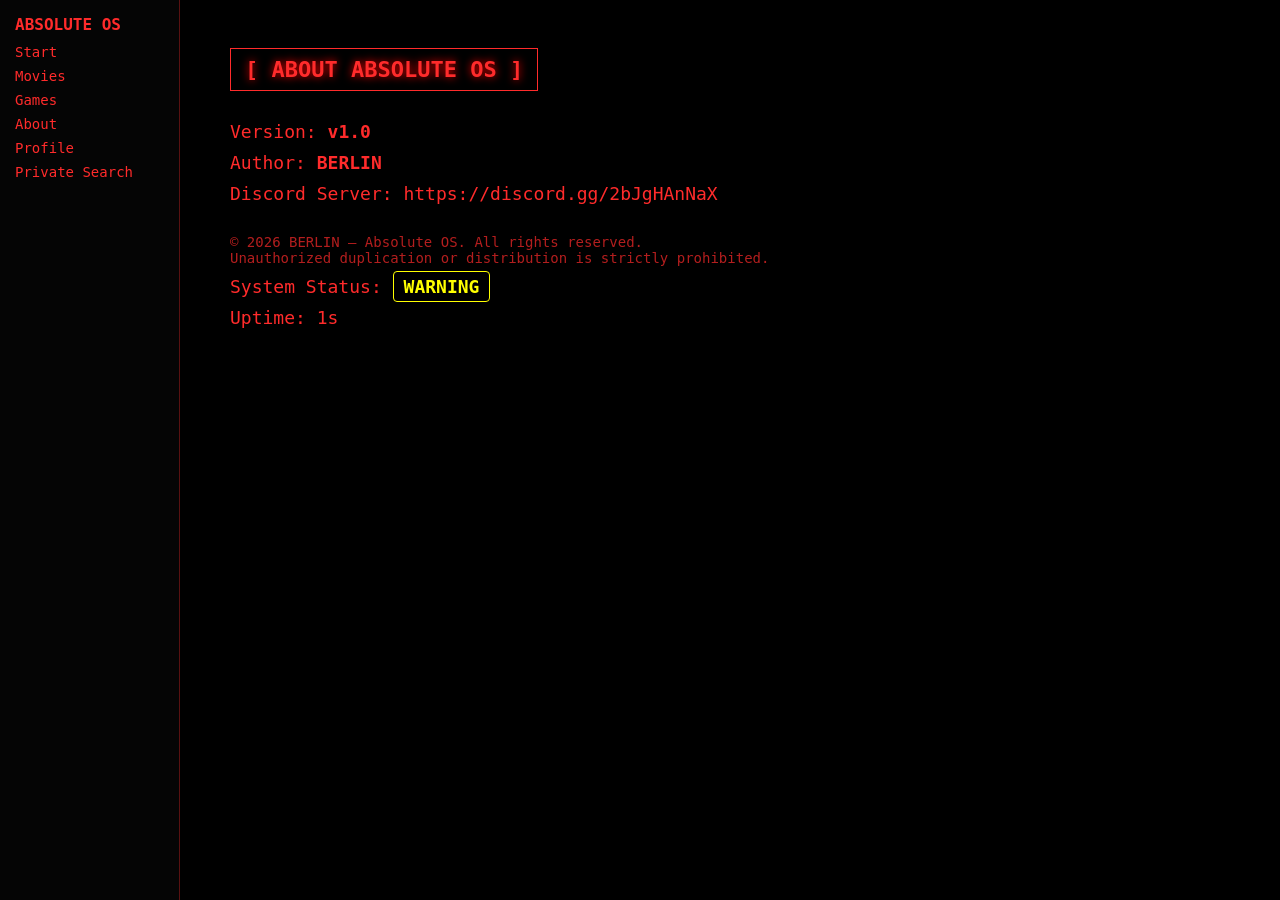
<file: about.html>
<!DOCTYPE html>
<html lang="en">
<head>
<meta charset="UTF-8">
<title>Absolute OS – About</title>

<style>
  body {
    margin: 0;
    background: #000;
    color: #ff2b2b;
    font-family: Consolas, monospace;
  }

  .sidebar {
    position: fixed;
    left: 0;
    top: 0;
    bottom: 0;
    width: 180px;
    background: #050505;
    border-right: 1px solid #ff2b2b55;
    padding: 15px;
    box-sizing: border-box;
  }

  .sidebar-title {
    font-weight: bold;
    margin-bottom: 10px;
    color: #ff2b2b;
  }

  .side-link {
    display: block;
    margin: 8px 0;
    color: #ff2b2b;
    text-decoration: none;
    font-size: 14px;
  }

  .side-link.active {
    color: #fff;
    text-shadow: 0 0 10px #ff2b2b;
  }

  .container {
    margin-left: 200px;
    padding: 30px;
  }

  .section-title {
    font-size: 22px;
    border: 1px solid #ff2b2b;
    padding: 8px 14px;
    display: inline-block;
    margin-bottom: 20px;
    text-shadow: 0 0 8px #ff0000;
  }

  .info-line {
    font-size: 18px;
    margin: 10px 0;
  }

  .status {
    font-weight: bold;
    padding: 4px 10px;
    border-radius: 4px;
    animation: pulse 1.5s infinite;
  }

  @keyframes pulse {
    0% { opacity: 1; }
    50% { opacity: 0.5; }
    100% { opacity: 1; }
  }

  .online {
    color: #00ff00;
    border: 1px solid #00ff00;
  }

  .yellow {
    color: #ffff00;
    border: 1px solid #ffff00;
  }

  .critical {
    color: #ff0000;
    border: 1px solid #ff0000;
  }
</style>
</head>

<body>
<div class="sidebar">
  <div class="sidebar-title">ABSOLUTE OS</div>

  <a class="side-link" href="index.html">Start</a>
  <a class="side-link" href="movies.html">Movies</a>
  <a class="side-link" href="games.html">Games</a>
  <a class="side-link" href="about.html">About</a>
  <a class="side-link" href="profile.html">Profile</a>
  <a class="side-link" href="search.html">Private Search</a>
</div>

<div class="container">

  <h2 class="section-title">[ ABOUT ABSOLUTE OS ]</h2>

  <div class="info-line">Version: <b>v1.0</b></div>
  <div class="info-line">Author: <b>BERLIN</b></div>

  <div class="info-line"> <div class="info-line">
  Discord Server:
  <a href="https://discord.gg/2bJgHAnNaX" target="_blank" style="color:#ff2b2b; text-decoration:none;">
    https://discord.gg/2bJgHAnNaX
  </a>
</div>

<div class="info-line" style="margin-top:30px; opacity:0.7; font-size:14px;">
  © 2026 BERLIN — Absolute OS. All rights reserved.<br>
  Unauthorized duplication or distribution is strictly prohibited.
</div>

    System Status:
    <span id="status" class="status online">ONLINE</span>
  </div>

  <div class="info-line">
    Uptime: <span id="uptime">0s</span>
  </div>

</div>

<script>
/* ============================================================
   ABSOLUTE OS — ADVANCED STATUS ENGINE
   Modes: online, yellow, critical
   ============================================================ */

const statusEl = document.getElementById("status");
const uptimeEl = document.getElementById("uptime");
let uptimeSeconds = 0;

/* ------------------------------
   SET STATUS (manual + auto)
------------------------------ */
function setStatus(mode) {
  statusEl.classList.remove("online", "yellow", "critical");

  if (mode === "online") {
    statusEl.textContent = "ONLINE";
    statusEl.classList.add("online");
  }

  if (mode === "yellow") {
    statusEl.textContent = "WARNING";
    statusEl.classList.add("yellow");
  }

  if (mode === "critical") {
    statusEl.textContent = "CRITICAL";
    statusEl.classList.add("critical");
  }
}

/* ------------------------------
   UPTIME COUNTER
------------------------------ */
setInterval(() => {
  uptimeSeconds++;
  uptimeEl.textContent = uptimeSeconds + "s";
}, 1000);

/* ------------------------------
   PING TEST (checks if OS is healthy)
------------------------------ */
async function ping(url) {
  try {
    const controller = new AbortController();
    setTimeout(() => controller.abort(), 2000);

    const res = await fetch(url, { signal: controller.signal });
    return res.ok;
  } catch {
    return false;
  }
}

/* ------------------------------
   AUTO SYSTEM CHECK
------------------------------ */
async function runSystemCheck() {
  const checks = [
    await ping("movies.html"),
    await ping("games.html"),
    await ping("https://vidsrc.to"),
    await ping("https://api.themoviedb.org")
  ];

  const passed = checks.filter(x => x).length;

  if (passed === checks.length) {
    setStatus("online");
  } else if (passed >= checks.length / 2) {
    setStatus("yellow");
  } else {
    setStatus("critical");
  }
}

/* Run check every 10 seconds */
setInterval(runSystemCheck, 10000);

/* Run immediately on load */
runSystemCheck();

/* ------------------------------
   MANUAL OVERRIDE (optional)
   setStatus("online")
   setStatus("yellow")
   setStatus("critical")
------------------------------ */
</script>

</body>
</html>
</file>
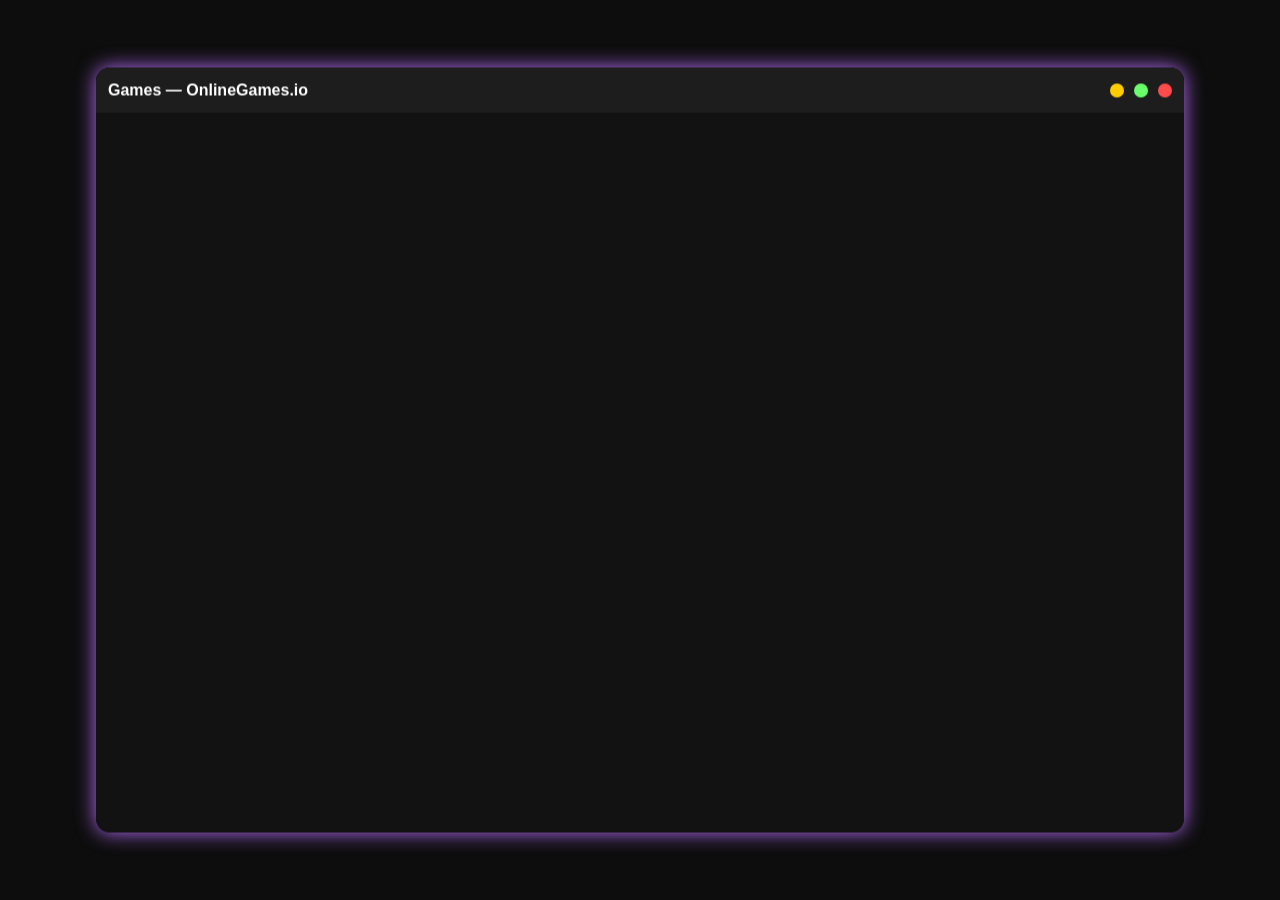
<file: games.html>
<!DOCTYPE html>
<html lang="en">
<head>
<meta charset="UTF-8">
<meta name="viewport" content="width=device-width, initial-scale=1.0">
<title>Absolute OS — Games Window</title>

<style>
  body {
    margin: 0;
    background: #0d0d0d;
    font-family: 'Segoe UI', sans-serif;
    overflow: hidden;
  }

  /* Window container */
  .game-window {
    width: 85vw;
    height: 85vh;
    background: rgba(20, 20, 20, 0.85);
    backdrop-filter: blur(12px);
    border-radius: 14px;
    box-shadow: 0 0 20px #b86eff;
    position: absolute;
    top: 50%;
    left: 50%;
    transform: translate(-50%, -50%) scale(0.95);
    animation: popIn 0.3s ease forwards;
    overflow: hidden;
  }

  @keyframes popIn {
    from { transform: translate(-50%, -50%) scale(0.85); opacity: 0; }
    to { transform: translate(-50%, -50%) scale(1); opacity: 1; }
  }

  /* Title bar */
  .title-bar {
    height: 45px;
    background: rgba(30, 30, 30, 0.9);
    display: flex;
    align-items: center;
    padding: 0 12px;
    cursor: grab;
  }

  .title-bar:active {
    cursor: grabbing;
  }

  .title-text {
    flex: 1;
    color: white;
    font-size: 16px;
    font-weight: 600;
  }

  /* Window buttons */
  .window-btns {
    display: flex;
    gap: 10px;
  }

  .btn {
    width: 14px;
    height: 14px;
    border-radius: 50%;
    cursor: pointer;
  }

  .close { background: #ff4b4b; }
  .minimize { background: #ffcc00; }
  .fullscreen { background: #6aff6a; }

  /* Iframe */
  iframe {
    width: 100%;
    height: calc(100% - 45px);
    border: none;
  }
</style>
</head>

<body>

<div class="game-window" id="gameWindow">
  <div class="title-bar" id="dragBar">
    <div class="title-text">Games — OnlineGames.io</div>

    <div class="window-btns">
      <div class="btn minimize" onclick="minimizeWindow()"></div>
      <div class="btn fullscreen" onclick="toggleFullscreen()"></div>
      <div class="btn close" onclick="closeWindow()"></div>
    </div>
  </div>

  <iframe src="https://www.onlinegames.io"></iframe>
</div>

<script>
  /* Dragging logic */
  const win = document.getElementById("gameWindow");
  const dragBar = document.getElementById("dragBar");
  let offsetX, offsetY, isDown = false;

  dragBar.addEventListener("mousedown", e => {
    isDown = true;
    offsetX = e.clientX - win.offsetLeft;
    offsetY = e.clientY - win.offsetTop;
  });

  document.addEventListener("mouseup", () => isDown = false);

  document.addEventListener("mousemove", e => {
    if (!isDown) return;
    win.style.left = `${e.clientX - offsetX}px`;
    win.style.top = `${e.clientY - offsetY}px`;
  });

  /* Close window */
  function closeWindow() {
    win.style.display = "none";
  }

  /* Minimize window */
  function minimizeWindow() {
    win.style.transform = "translate(-50%, -50%) scale(0.1)";
    win.style.opacity = "0";
    setTimeout(() => win.style.display = "none", 200);
  }

  /* Fullscreen toggle */
  let full = false;
  function toggleFullscreen() {
    full = !full;
    win.style.width = full ? "100vw" : "85vw";
    win.style.height = full ? "100vh" : "85vh";
    win.style.left = "50%";
    win.style.top = "50%";
    win.style.transform = "translate(-50%, -50%)";
  }
</script>

</body>
</html>
</file>
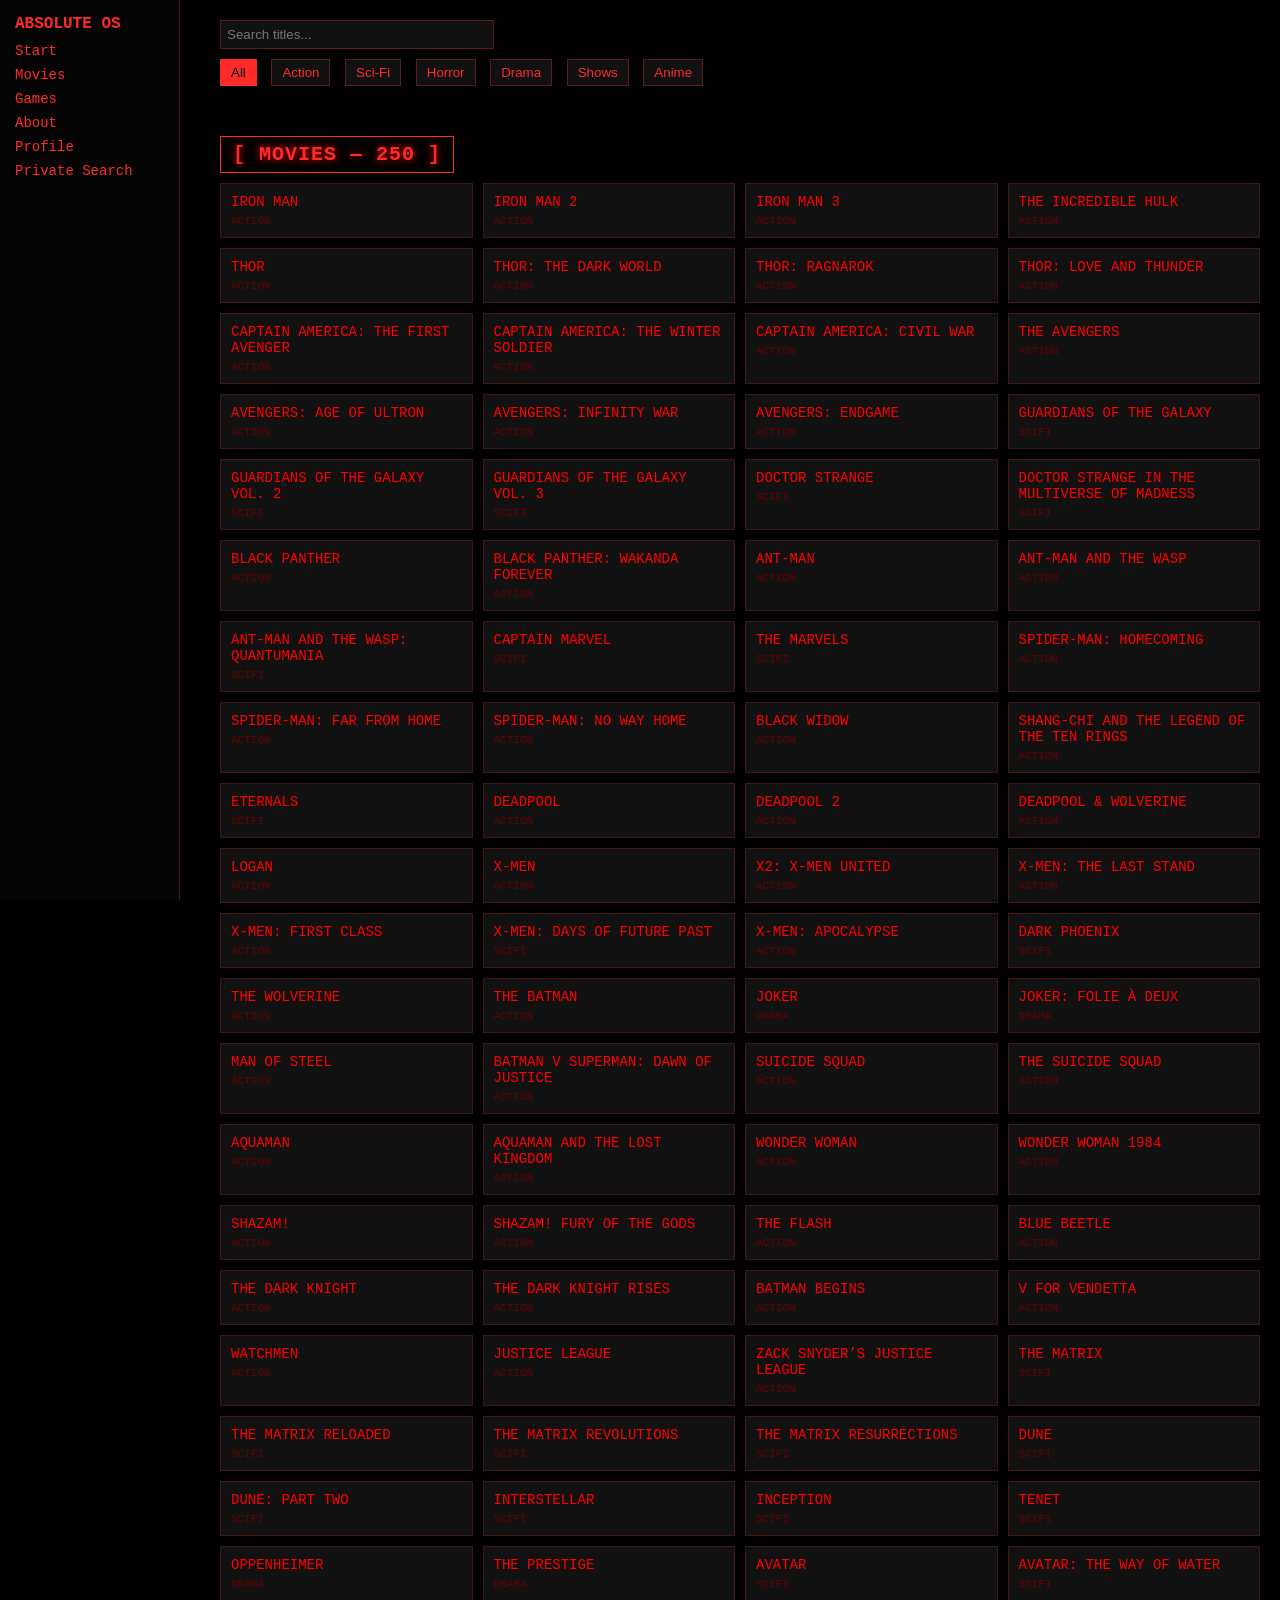
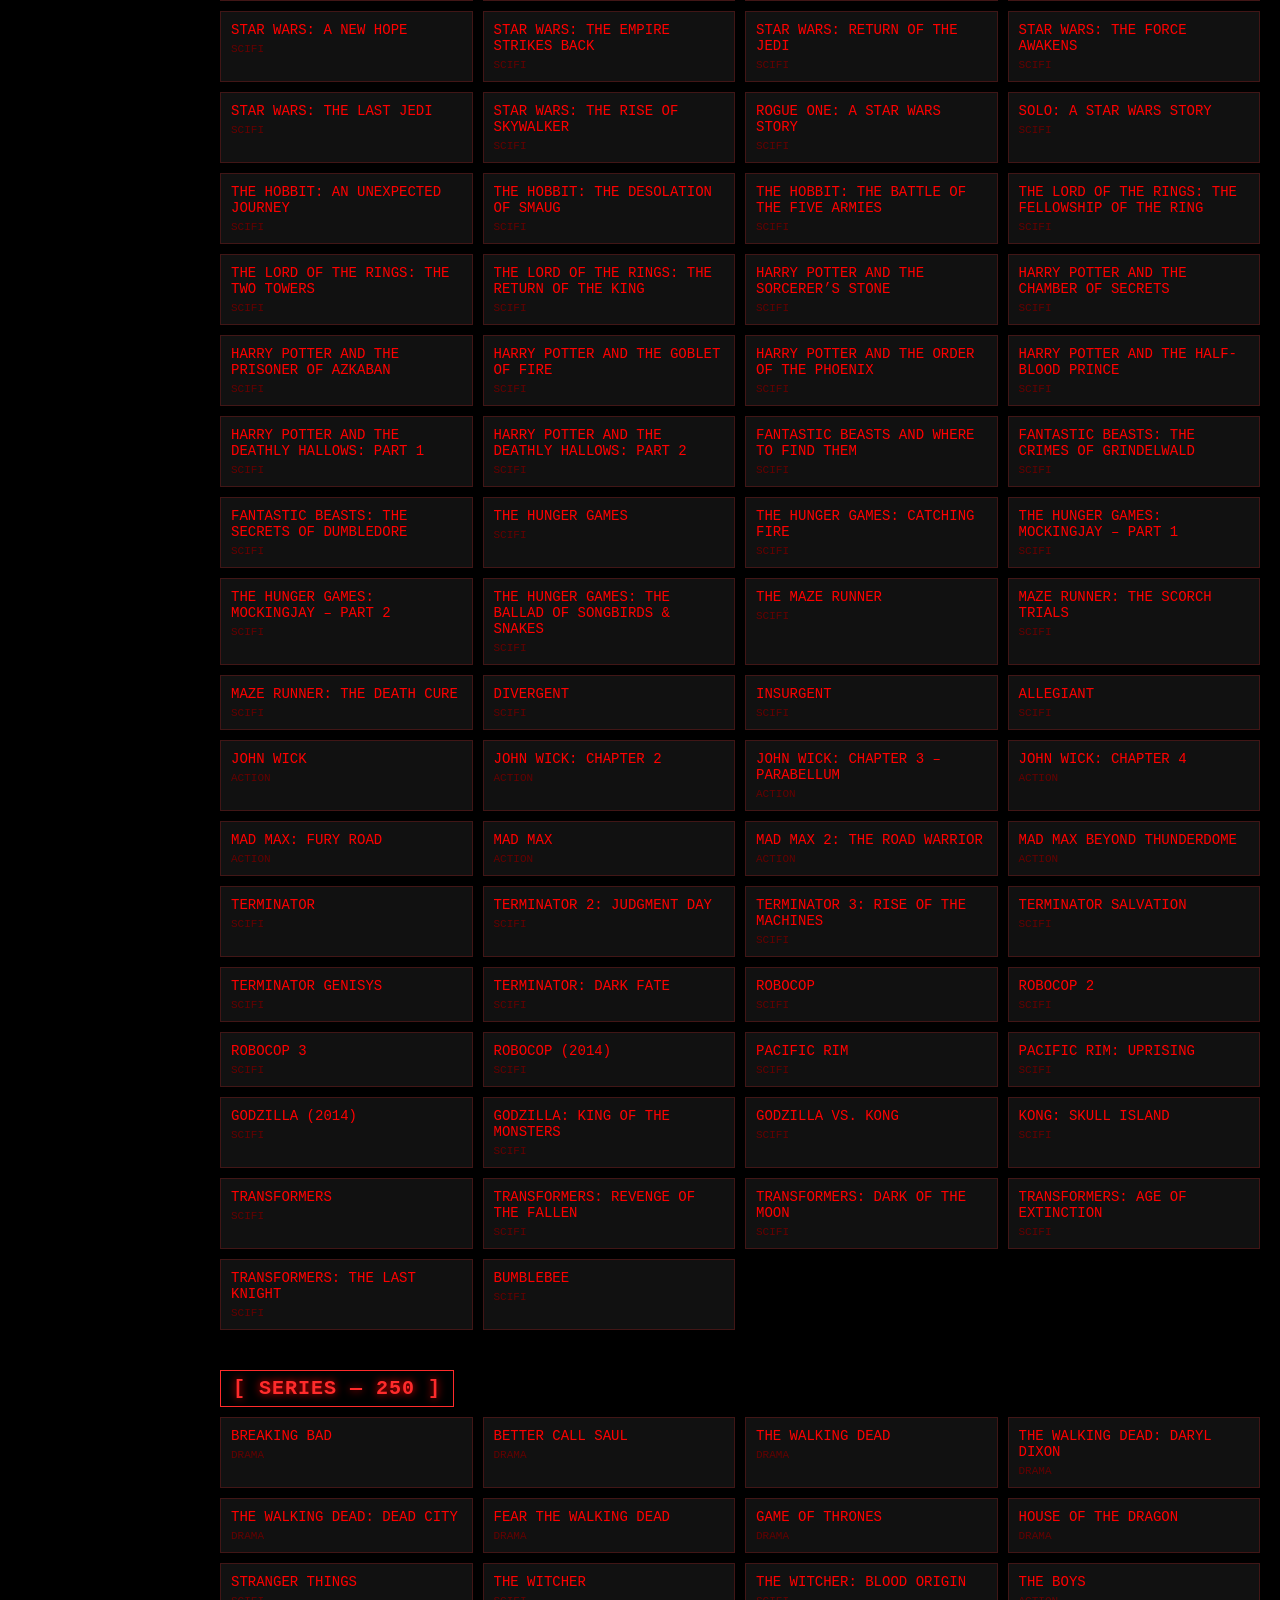
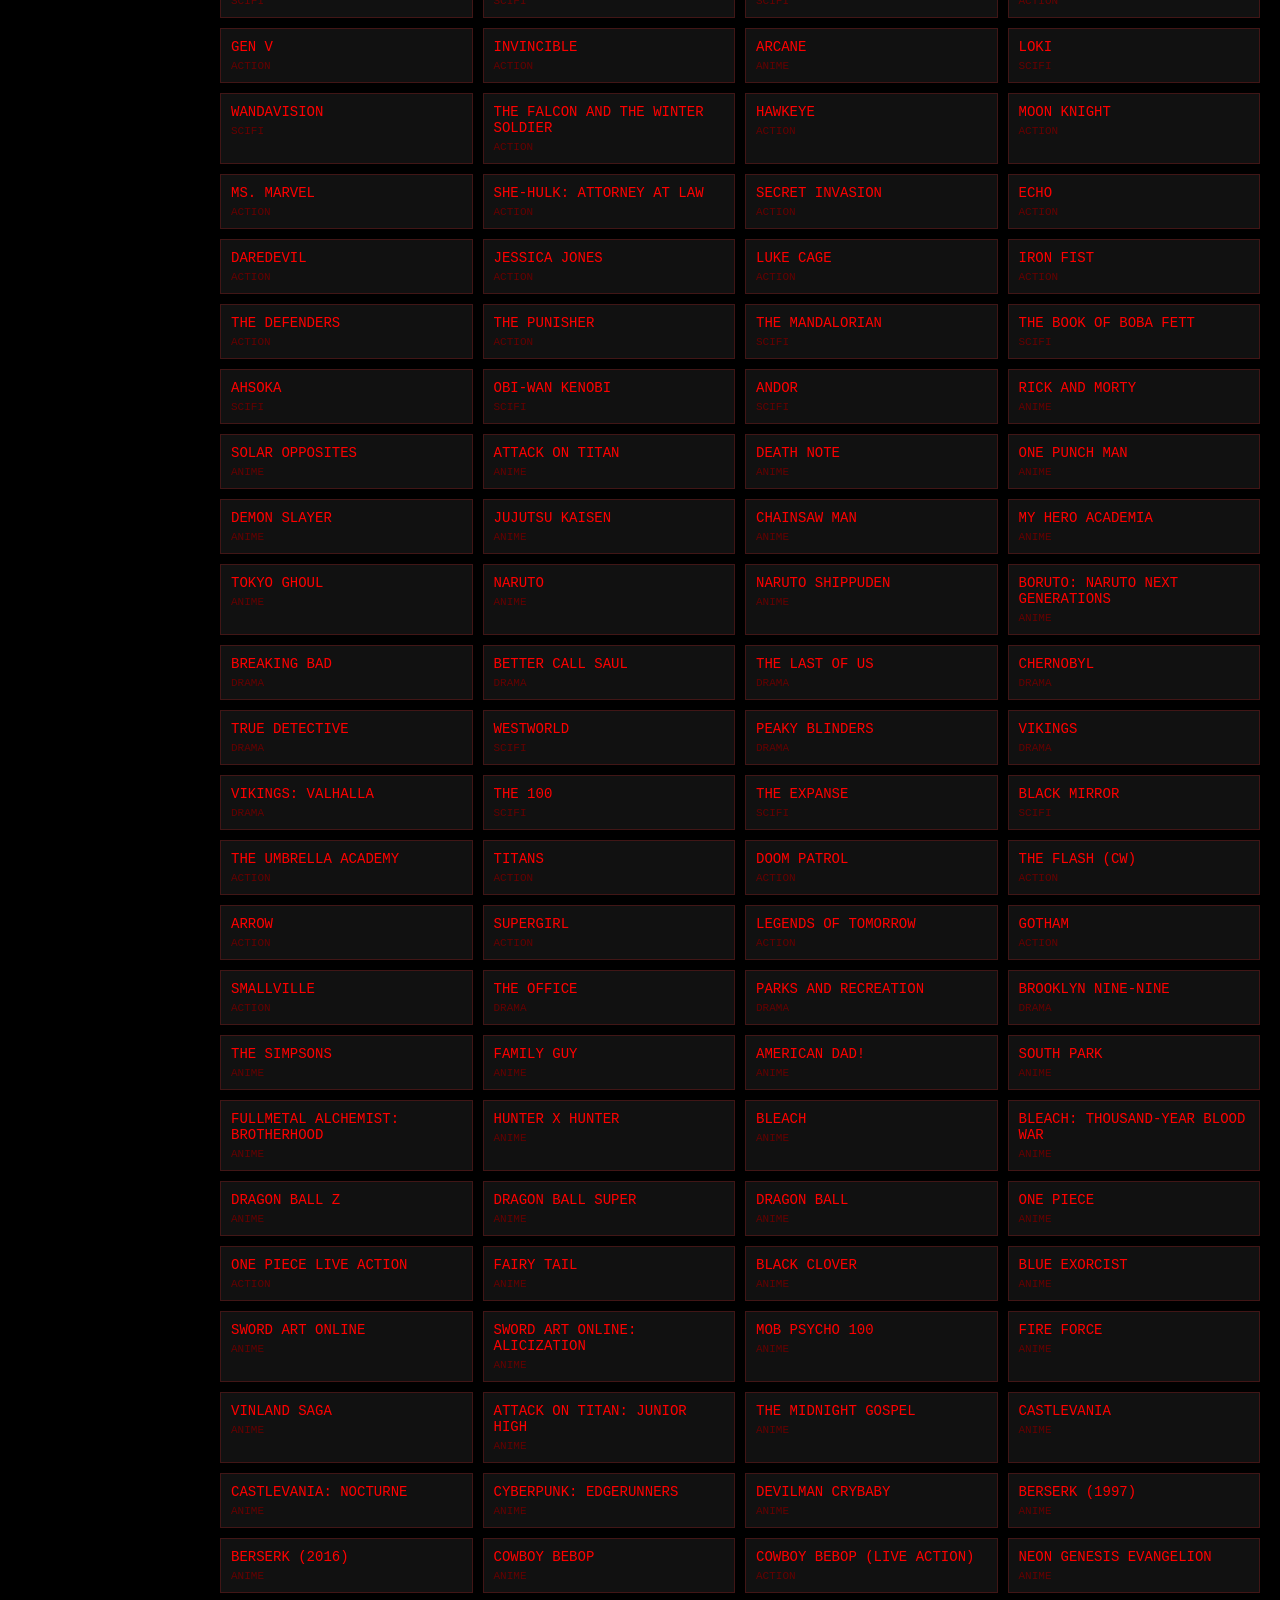
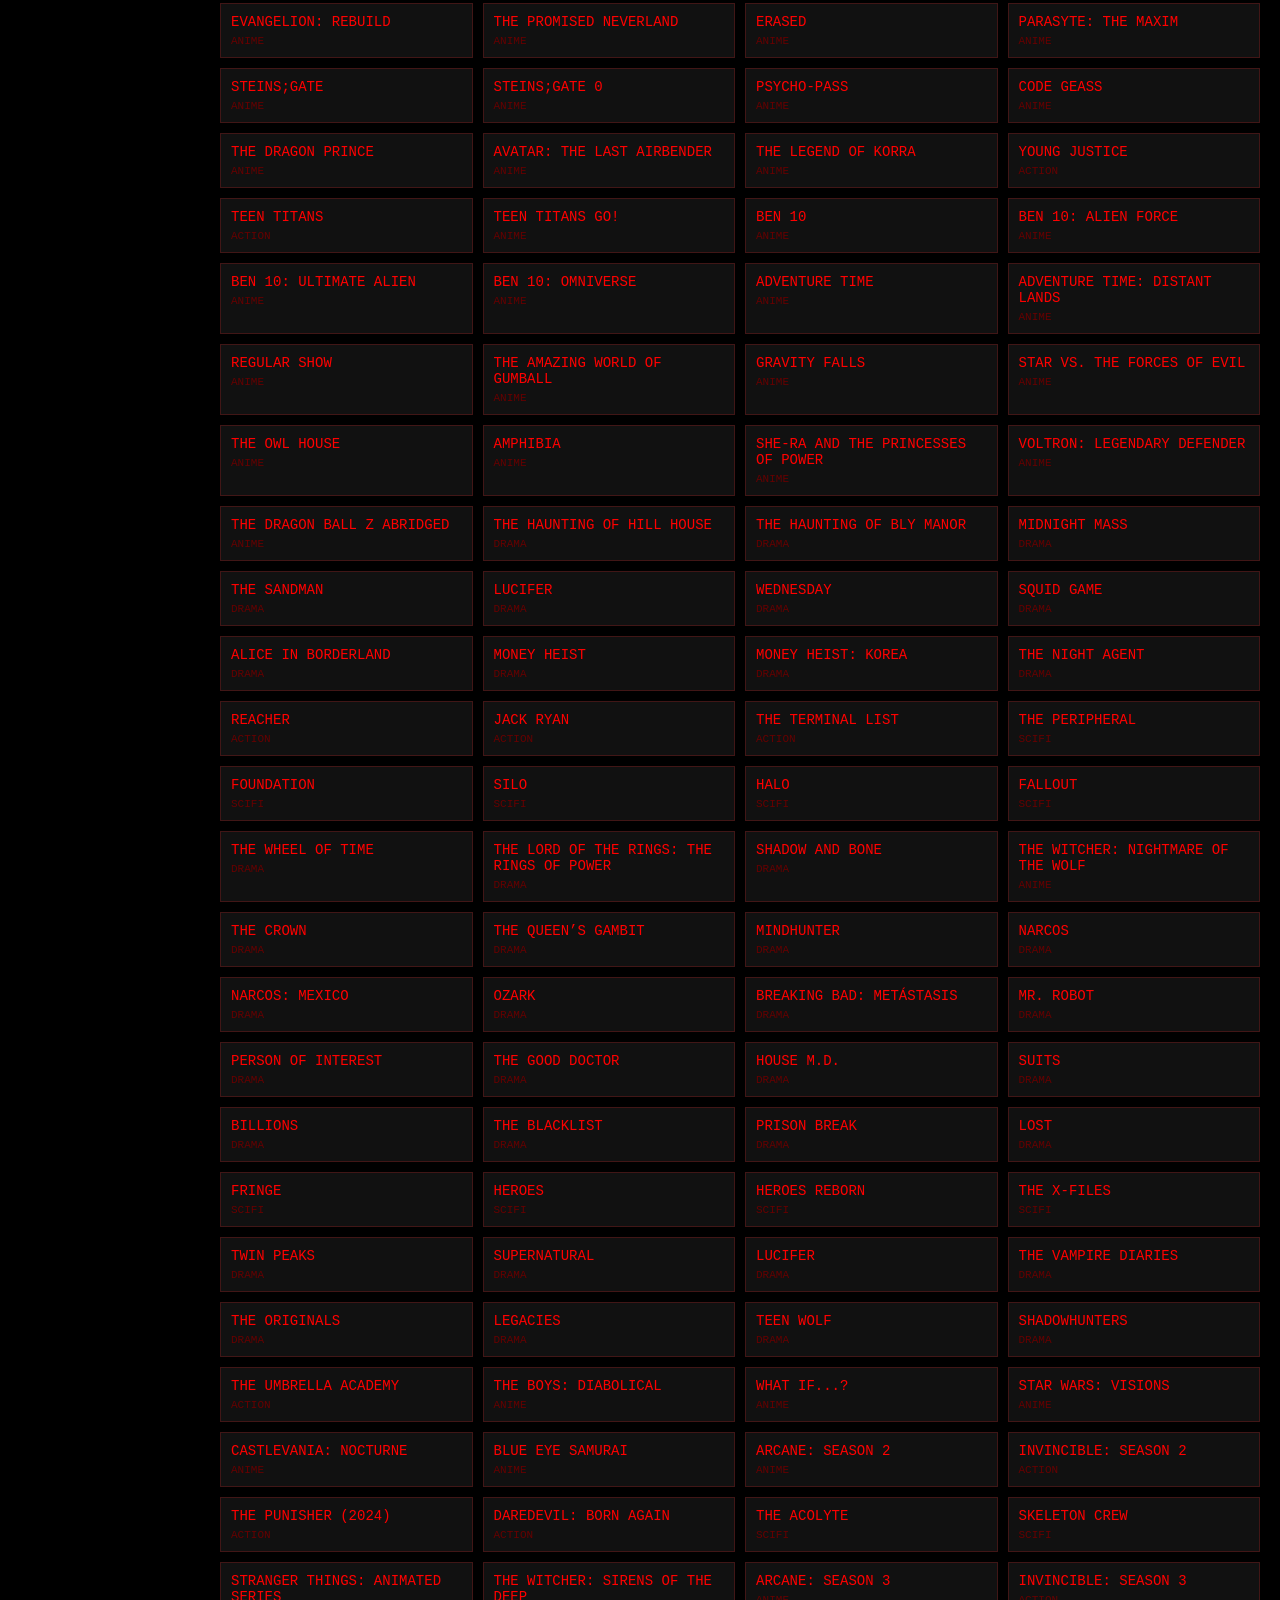
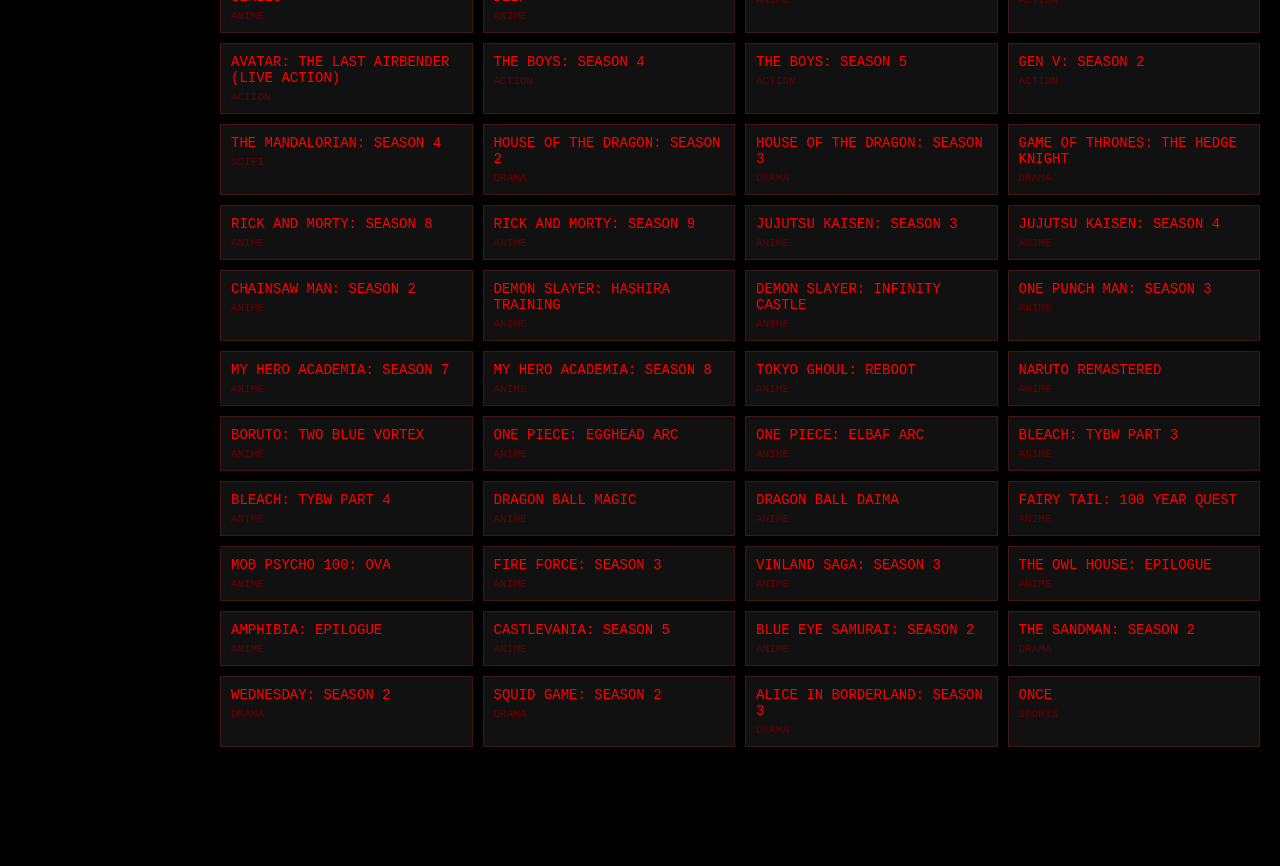
<file: movies.html>
<!DOCTYPE html>
<html lang="en">
<head>
<meta charset="UTF-8">
<title>Absolute OS – Movies</title>

<style>
  body {
    margin: 0;
    background: #000;
    color: #ff2b2b;
    font-family: Consolas, monospace;
  }

  .sidebar {
    position: fixed;
    left: 0;
    top: 0;
    bottom: 0;
    width: 180px;
    background: #050505;
    border-right: 1px solid #ff2b2b55;
    padding: 15px;
    box-sizing: border-box;
    z-index: 9999;
  }

  .sidebar-title {
    font-weight: bold;
    margin-bottom: 10px;
    color: #ff2b2b;
  }

  .side-link {
    display: block;
    margin: 8px 0;
    color: #ff2b2b;
    text-decoration: none;
    font-size: 14px;
  }

  .side-link:hover {
    color: #fff;
    text-shadow: 0 0 8px #ff2b2b;
  }

  .side-link.active {
    color: #fff;
    text-shadow: 0 0 10px #ff2b2b;
  }

  .movies-container {
    padding: 20px;
    margin-left: 200px;
  }

  .filters {
    margin-bottom: 10px;
  }

  .filter-btn {
    background: #111;
    border: 1px solid #ff2b2b55;
    color: #ff2b2b;
    padding: 5px 10px;
    cursor: pointer;
    margin-right: 5px;
  }

  .filter-btn.active {
    background: #ff2b2b;
    color: #000;
  }

  #movie-search {
    background: #111;
    border: 1px solid #ff2b2b55;
    color: #ff2b2b;
    padding: 6px;
    width: 260px;
    margin-bottom: 10px;
  }

  #movie-grid, #series-grid {
    display: grid;
    grid-template-columns: repeat(auto-fill, minmax(220px, 1fr));
    gap: 10px;
  }

  .card {
    background: #111;
    border: 1px solid #ff2b2b33;
    padding: 10px;
    cursor: pointer;
  }

  .card-title {
    font-size: 14px;
    color: #ff0000;
    margin-bottom: 5px;
  }

  .card-genre {
    font-size: 11px;
    color: #660000;
  }

  .section-title {
    display: inline-block;
    padding: 6px 12px;
    border: 1px solid #ff2b2b;
    color: #ff2b2b;
    text-shadow: 0 0 8px #ff0000;
    margin-top: 40px;
    margin-bottom: 10px;
    font-size: 20px;
    letter-spacing: 1px;
  }

  #movie-viewer {
    position: fixed;
    inset: 0;
    background: rgba(0,0,0,0.9);
    display: flex;
    align-items: center;
    justify-content: center;
  }

  #movie-viewer.hidden {
    display: none;
  }

  #movie-frame {
    width: 80%;
    height: 80%;
    border: 2px solid #ff2b2b;
  }

  #close-movie {
    position: absolute;
    top: 20px;
    right: 20px;
    background: #ff2b2b;
    color: #000;
    padding: 8px 12px;
    cursor: pointer;
    border: none;
  }
</style>
</head>

<body>

<div class="sidebar">
  <div class="sidebar-title">ABSOLUTE OS</div>

  <a class="side-link" href="index.html">Start</a>
  <a class="side-link" href="movies.html">Movies</a>
  <a class="side-link" href="games.html">Games</a>
  <a class="side-link" href="about.html">About</a>
  <a class="side-link" href="profile.html">Profile</a>
  <a class="side-link" href="search.html">Private Search</a>
</div>


<div class="movies-container">

  <input id="movie-search" type="text" placeholder="Search titles...">

  <div class="filters">
    <button class="filter-btn active" data-genre="all">All</button>
    <button class="filter-btn" data-genre="action">Action</button>
    <button class="filter-btn" data-genre="scifi">Sci‑Fi</button>
    <button class="filter-btn" data-genre="horror">Horror</button>
    <button class="filter-btn" data-genre="drama">Drama</button>
    <button class="filter-btn" data-genre="shows">Shows</button>
    <button class="filter-btn" data-genre="anime">Anime</button>
  </div>

  <h2 class="section-title">[ MOVIES — 250 ]</h2>
  <div id="movie-grid"></div>

  <h2 class="section-title">[ SERIES — 250 ]</h2>
  <div id="series-grid"></div>

</div>

<div id="movie-viewer" class="hidden">
  <button id="close-movie">CLOSE</button>
  <iframe id="movie-frame" allowfullscreen></iframe>
</div>

<script>
(function() {

  const peliculas = [
    { t:'Iron Man', id:'1726', g:'action' },
    { t:'Iron Man 2', id:'10138', g:'action' },
    { t:'Iron Man 3', id:'68721', g:'action' },
    { t:'The Incredible Hulk', id:'1724', g:'action' },
    { t:'Thor', id:'10195', g:'action' },
    { t:'Thor: The Dark World', id:'76338', g:'action' },
    { t:'Thor: Ragnarok', id:'284053', g:'action' },
    { t:'Thor: Love and Thunder', id:'616037', g:'action' },
    { t:'Captain America: The First Avenger', id:'1771', g:'action' },
    { t:'Captain America: The Winter Soldier', id:'100402', g:'action' },
    { t:'Captain America: Civil War', id:'271110', g:'action' },
    { t:'The Avengers', id:'24428', g:'action' },
    { t:'Avengers: Age of Ultron', id:'99861', g:'action' },
    { t:'Avengers: Infinity War', id:'299536', g:'action' },
    { t:'Avengers: Endgame', id:'299534', g:'action' },
    { t:'Guardians of the Galaxy', id:'118340', g:'scifi' },
    { t:'Guardians of the Galaxy Vol. 2', id:'283995', g:'scifi' },
    { t:'Guardians of the Galaxy Vol. 3', id:'447365', g:'scifi' },
    { t:'Doctor Strange', id:'284052', g:'scifi' },
    { t:'Doctor Strange in the Multiverse of Madness', id:'453395', g:'scifi' },
    { t:'Black Panther', id:'284054', g:'action' },
    { t:'Black Panther: Wakanda Forever', id:'505642', g:'action' },
    { t:'Ant-Man', id:'102899', g:'action' },
    { t:'Ant-Man and the Wasp', id:'363088', g:'action' },
    { t:'Ant-Man and the Wasp: Quantumania', id:'640146', g:'scifi' },
    { t:'Captain Marvel', id:'299537', g:'scifi' },
    { t:'The Marvels', id:'609681', g:'scifi' },
    { t:'Spider-Man: Homecoming', id:'315635', g:'action' },
    { t:'Spider-Man: Far From Home', id:'429617', g:'action' },
    { t:'Spider-Man: No Way Home', id:'634649', g:'action' },
    { t:'Black Widow', id:'497698', g:'action' },
    { t:'Shang-Chi and the Legend of the Ten Rings', id:'566525', g:'action' },
    { t:'Eternals', id:'524434', g:'scifi' },
    { t:'Deadpool', id:'293660', g:'action' },
    { t:'Deadpool 2', id:'383498', g:'action' },
    { t:'Deadpool & Wolverine', id:'533535', g:'action' },
    { t:'Logan', id:'263115', g:'action' },
    { t:'X-Men', id:'36657', g:'action' },
    { t:'X2: X-Men United', id:'36658', g:'action' },
    { t:'X-Men: The Last Stand', id:'36668', g:'action' },
    { t:'X-Men: First Class', id:'49538', g:'action' },
    { t:'X-Men: Days of Future Past', id:'127585', g:'scifi' },
    { t:'X-Men: Apocalypse', id:'246655', g:'action' },
    { t:'Dark Phoenix', id:'320288', g:'scifi' },
    { t:'The Wolverine', id:'76170', g:'action' },
    { t:'The Batman', id:'414906', g:'action' },
    { t:'Joker', id:'475557', g:'drama' },
    { t:'Joker: Folie à Deux', id:'889737', g:'drama' },
    { t:'Man of Steel', id:'49521', g:'action' },
    { t:'Batman v Superman: Dawn of Justice', id:'209112', g:'action' },

    { t:'Suicide Squad', id:'297761', g:'action' },
    { t:'The Suicide Squad', id:'436969', g:'action' },
    { t:'Aquaman', id:'297802', g:'action' },
    { t:'Aquaman and the Lost Kingdom', id:'572802', g:'action' },
    { t:'Wonder Woman', id:'297762', g:'action' },
    { t:'Wonder Woman 1984', id:'464052', g:'action' },
    { t:'Shazam!', id:'287947', g:'action' },
    { t:'Shazam! Fury of the Gods', id:'594767', g:'action' },
    { t:'The Flash', id:'298618', g:'action' },
    { t:'Blue Beetle', id:'565770', g:'action' },
    { t:'The Dark Knight', id:'155', g:'action' },
    { t:'The Dark Knight Rises', id:'49026', g:'action' },
    { t:'Batman Begins', id:'272', g:'action' },
    { t:'V for Vendetta', id:'752', g:'action' },
    { t:'Watchmen', id:'13183', g:'action' },
    { t:'Justice League', id:'141052', g:'action' },
    { t:'Zack Snyder’s Justice League', id:'791373', g:'action' },
    { t:'The Matrix', id:'603', g:'scifi' },
    { t:'The Matrix Reloaded', id:'604', g:'scifi' },
    { t:'The Matrix Revolutions', id:'605', g:'scifi' },
    { t:'The Matrix Resurrections', id:'624860', g:'scifi' },
    { t:'Dune', id:'438631', g:'scifi' },
    { t:'Dune: Part Two', id:'693134', g:'scifi' },
    { t:'Interstellar', id:'157336', g:'scifi' },
    { t:'Inception', id:'27205', g:'scifi' },
    { t:'Tenet', id:'577922', g:'scifi' },
    { t:'Oppenheimer', id:'872585', g:'drama' },
    { t:'The Prestige', id:'1124', g:'drama' },
    { t:'Avatar', id:'19995', g:'scifi' },
    { t:'Avatar: The Way of Water', id:'76600', g:'scifi' },
    { t:'Star Wars: A New Hope', id:'11', g:'scifi' },
    { t:'Star Wars: The Empire Strikes Back', id:'1891', g:'scifi' },
    { t:'Star Wars: Return of the Jedi', id:'1892', g:'scifi' },
    { t:'Star Wars: The Force Awakens', id:'140607', g:'scifi' },
    { t:'Star Wars: The Last Jedi', id:'181808', g:'scifi' },
    { t:'Star Wars: The Rise of Skywalker', id:'181812', g:'scifi' },
    { t:'Rogue One: A Star Wars Story', id:'330459', g:'scifi' },
    { t:'Solo: A Star Wars Story', id:'348350', g:'scifi' },
    { t:'The Hobbit: An Unexpected Journey', id:'49051', g:'scifi' },
    { t:'The Hobbit: The Desolation of Smaug', id:'57158', g:'scifi' },
    { t:'The Hobbit: The Battle of the Five Armies', id:'122917', g:'scifi' },
    { t:'The Lord of the Rings: The Fellowship of the Ring', id:'120', g:'scifi' },
    { t:'The Lord of the Rings: The Two Towers', id:'121', g:'scifi' },
    { t:'The Lord of the Rings: The Return of the King', id:'122', g:'scifi' },
    { t:'Harry Potter and the Sorcerer’s Stone', id:'671', g:'scifi' },
    { t:'Harry Potter and the Chamber of Secrets', id:'672', g:'scifi' },
    { t:'Harry Potter and the Prisoner of Azkaban', id:'673', g:'scifi' }, { t:'Harry Potter and the Goblet of Fire', id:'674', g:'scifi' },
{ t:'Harry Potter and the Order of the Phoenix', id:'675', g:'scifi' },
{ t:'Harry Potter and the Half-Blood Prince', id:'767', g:'scifi' },
{ t:'Harry Potter and the Deathly Hallows: Part 1', id:'12444', g:'scifi' },
{ t:'Harry Potter and the Deathly Hallows: Part 2', id:'12445', g:'scifi' },
{ t:'Fantastic Beasts and Where to Find Them', id:'259316', g:'scifi' },
{ t:'Fantastic Beasts: The Crimes of Grindelwald', id:'338952', g:'scifi' },
{ t:'Fantastic Beasts: The Secrets of Dumbledore', id:'338953', g:'scifi' },

{ t:'The Hunger Games', id:'70160', g:'scifi' },
{ t:'The Hunger Games: Catching Fire', id:'101299', g:'scifi' },
{ t:'The Hunger Games: Mockingjay – Part 1', id:'131631', g:'scifi' },
{ t:'The Hunger Games: Mockingjay – Part 2', id:'131634', g:'scifi' },
{ t:'The Hunger Games: The Ballad of Songbirds & Snakes', id:'695721', g:'scifi' },

{ t:'The Maze Runner', id:'198663', g:'scifi' },
{ t:'Maze Runner: The Scorch Trials', id:'294254', g:'scifi' },
{ t:'Maze Runner: The Death Cure', id:'336843', g:'scifi' },

{ t:'Divergent', id:'157350', g:'scifi' },
{ t:'Insurgent', id:'262500', g:'scifi' },
{ t:'Allegiant', id:'262504', g:'scifi' },

{ t:'John Wick', id:'245891', g:'action' },
{ t:'John Wick: Chapter 2', id:'324552', g:'action' },
{ t:'John Wick: Chapter 3 – Parabellum', id:'458156', g:'action' },
{ t:'John Wick: Chapter 4', id:'603692', g:'action' },

{ t:'Mad Max: Fury Road', id:'76341', g:'action' },
{ t:'Mad Max', id:'9659', g:'action' },
{ t:'Mad Max 2: The Road Warrior', id:'8810', g:'action' },
{ t:'Mad Max Beyond Thunderdome', id:'9354', g:'action' },

{ t:'Terminator', id:'218', g:'scifi' },
{ t:'Terminator 2: Judgment Day', id:'280', g:'scifi' },
{ t:'Terminator 3: Rise of the Machines', id:'296', g:'scifi' },
{ t:'Terminator Salvation', id:'534', g:'scifi' },
{ t:'Terminator Genisys', id:'87101', g:'scifi' },
{ t:'Terminator: Dark Fate', id:'290859', g:'scifi' },

{ t:'RoboCop', id:'5548', g:'scifi' },
{ t:'RoboCop 2', id:'5549', g:'scifi' },
{ t:'RoboCop 3', id:'5550', g:'scifi' },
{ t:'RoboCop (2014)', id:'97020', g:'scifi' },

{ t:'Pacific Rim', id:'68726', g:'scifi' },
{ t:'Pacific Rim: Uprising', id:'268896', g:'scifi' },

{ t:'Godzilla (2014)', id:'124905', g:'scifi' },
{ t:'Godzilla: King of the Monsters', id:'373571', g:'scifi' },
{ t:'Godzilla vs. Kong', id:'399566', g:'scifi' },
{ t:'Kong: Skull Island', id:'293167', g:'scifi' },

{ t:'Transformers', id:'1858', g:'scifi' },
{ t:'Transformers: Revenge of the Fallen', id:'8373', g:'scifi' },
{ t:'Transformers: Dark of the Moon', id:'38356', g:'scifi' },
{ t:'Transformers: Age of Extinction', id:'91314', g:'scifi' },
{ t:'Transformers: The Last Knight', id:'335988', g:'scifi' },
{ t:'Bumblebee', id:'424783', g:'scifi' },

];

  const series = [{ t:'Breaking Bad', id:'1396', g:'drama' },
{ t:'Better Call Saul', id:'60059', g:'drama' },
{ t:'The Walking Dead', id:'1402', g:'drama' },
{ t:'The Walking Dead: Daryl Dixon', id:'114410', g:'drama' },
{ t:'The Walking Dead: Dead City', id:'153312', g:'drama' },
{ t:'Fear the Walking Dead', id:'62286', g:'drama' },

{ t:'Game of Thrones', id:'1399', g:'drama' },
{ t:'House of the Dragon', id:'94997', g:'drama' },

{ t:'Stranger Things', id:'66732', g:'scifi' },
{ t:'The Witcher', id:'71912', g:'scifi' },
{ t:'The Witcher: Blood Origin', id:'126308', g:'scifi' },

{ t:'The Boys', id:'76479', g:'action' },
{ t:'Gen V', id:'204832', g:'action' },

{ t:'Invincible', id:'95557', g:'action' },
{ t:'Arcane', id:'94605', g:'anime' },

{ t:'Loki', id:'84958', g:'scifi' },
{ t:'WandaVision', id:'85271', g:'scifi' },
{ t:'The Falcon and the Winter Soldier', id:'88396', g:'action' },
{ t:'Hawkeye', id:'88329', g:'action' },
{ t:'Moon Knight', id:'92749', g:'action' },
{ t:'Ms. Marvel', id:'92782', g:'action' },
{ t:'She-Hulk: Attorney at Law', id:'92783', g:'action' },
{ t:'Secret Invasion', id:'114472', g:'action' },
{ t:'Echo', id:'114472', g:'action' },

{ t:'Daredevil', id:'61889', g:'action' },
{ t:'Jessica Jones', id:'38472', g:'action' },
{ t:'Luke Cage', id:'62126', g:'action' },
{ t:'Iron Fist', id:'62127', g:'action' },
{ t:'The Defenders', id:'62285', g:'action' },
{ t:'The Punisher', id:'67178', g:'action' },

{ t:'The Mandalorian', id:'82856', g:'scifi' },
{ t:'The Book of Boba Fett', id:'115036', g:'scifi' },
{ t:'Ahsoka', id:'114461', g:'scifi' },
{ t:'Obi-Wan Kenobi', id:'92830', g:'scifi' },
{ t:'Andor', id:'83867', g:'scifi' },

{ t:'Rick and Morty', id:'60625', g:'anime' },
{ t:'Solar Opposites', id:'105971', g:'anime' },

{ t:'Attack on Titan', id:'1429', g:'anime' },
{ t:'Death Note', id:'13916', g:'anime' },
{ t:'One Punch Man', id:'63926', g:'anime' },
{ t:'Demon Slayer', id:'85937', g:'anime' },
{ t:'Jujutsu Kaisen', id:'95479', g:'anime' },
{ t:'Chainsaw Man', id:'114410', g:'anime' },
{ t:'My Hero Academia', id:'65930', g:'anime' },
{ t:'Tokyo Ghoul', id:'61374', g:'anime' },
{ t:'Naruto', id:'46260', g:'anime' },
{ t:'Naruto Shippuden', id:'31910', g:'anime' },
{ t:'Boruto: Naruto Next Generations', id:'70881', g:'anime' },{ t:'Breaking Bad', id:'1396', g:'drama' },
{ t:'Better Call Saul', id:'60059', g:'drama' },

{ t:'The Last of Us', id:'100088', g:'drama' },
{ t:'Chernobyl', id:'87108', g:'drama' },
{ t:'True Detective', id:'46648', g:'drama' },
{ t:'Westworld', id:'63247', g:'scifi' },

{ t:'Peaky Blinders', id:'60574', g:'drama' },
{ t:'Vikings', id:'44217', g:'drama' },
{ t:'Vikings: Valhalla', id:'114410', g:'drama' },

{ t:'The 100', id:'48866', g:'scifi' },
{ t:'The Expanse', id:'63639', g:'scifi' },
{ t:'Black Mirror', id:'42009', g:'scifi' },

{ t:'The Umbrella Academy', id:'75006', g:'action' },
{ t:'Titans', id:'75450', g:'action' },
{ t:'Doom Patrol', id:'79501', g:'action' },

{ t:'The Flash (CW)', id:'60735', g:'action' },
{ t:'Arrow', id:'1412', g:'action' },
{ t:'Supergirl', id:'62688', g:'action' },
{ t:'Legends of Tomorrow', id:'62643', g:'action' },
{ t:'Gotham', id:'60708', g:'action' },

{ t:'Smallville', id:'4604', g:'action' },

{ t:'The Office', id:'2316', g:'drama' },
{ t:'Parks and Recreation', id:'8592', g:'drama' },
{ t:'Brooklyn Nine-Nine', id:'48891', g:'drama' },

{ t:'The Simpsons', id:'456', g:'anime' },
{ t:'Family Guy', id:'1434', g:'anime' },
{ t:'American Dad!', id:'1433', g:'anime' },

{ t:'South Park', id:'2190', g:'anime' },

{ t:'Fullmetal Alchemist: Brotherhood', id:'31911', g:'anime' },
{ t:'Hunter x Hunter', id:'46298', g:'anime' },
{ t:'Bleach', id:'30984', g:'anime' },
{ t:'Bleach: Thousand-Year Blood War', id:'112888', g:'anime' },

{ t:'Dragon Ball Z', id:'12971', g:'anime' },
{ t:'Dragon Ball Super', id:'62715', g:'anime' },
{ t:'Dragon Ball', id:'12609', g:'anime' },

{ t:'One Piece', id:'37854', g:'anime' },
{ t:'One Piece Live Action', id:'94997', g:'action' },

{ t:'Fairy Tail', id:'46261', g:'anime' },
{ t:'Black Clover', id:'71024', g:'anime' },
{ t:'Blue Exorcist', id:'30991', g:'anime' },

{ t:'Sword Art Online', id:'45782', g:'anime' },
{ t:'Sword Art Online: Alicization', id:'83095', g:'anime' },

{ t:'Mob Psycho 100', id:'67070', g:'anime' },
{ t:'Fire Force', id:'86831', g:'anime' },
{ t:'Vinland Saga', id:'87083', g:'anime' },
{ t:'Attack on Titan: Junior High', id:'64494', g:'anime' },{ t:'The Midnight Gospel', id:'102903', g:'anime' },
{ t:'Castlevania', id:'70523', g:'anime' },
{ t:'Castlevania: Nocturne', id:'206586', g:'anime' },

{ t:'Cyberpunk: Edgerunners', id:'114410', g:'anime' },
{ t:'Devilman Crybaby', id:'74388', g:'anime' },
{ t:'Berserk (1997)', id:'42509', g:'anime' },
{ t:'Berserk (2016)', id:'67088', g:'anime' },

{ t:'Cowboy Bebop', id:'30991', g:'anime' },
{ t:'Cowboy Bebop (Live Action)', id:'113962', g:'action' },

{ t:'Neon Genesis Evangelion', id:'890', g:'anime' },
{ t:'Evangelion: Rebuild', id:'100', g:'anime' },

{ t:'The Promised Neverland', id:'83095', g:'anime' },
{ t:'Erased', id:'64196', g:'anime' },
{ t:'Parasyte: The Maxim', id:'61663', g:'anime' },

{ t:'Steins;Gate', id:'42509', g:'anime' },
{ t:'Steins;Gate 0', id:'79242', g:'anime' },

{ t:'Psycho-Pass', id:'46933', g:'anime' },
{ t:'Code Geass', id:'42910', g:'anime' },

{ t:'The Dragon Prince', id:'79460', g:'anime' },
{ t:'Avatar: The Last Airbender', id:'246', g:'anime' },
{ t:'The Legend of Korra', id:'33880', g:'anime' },

{ t:'Young Justice', id:'31356', g:'action' },
{ t:'Teen Titans', id:'246', g:'action' },
{ t:'Teen Titans Go!', id:'4604', g:'anime' },

{ t:'Ben 10', id:'387', g:'anime' },
{ t:'Ben 10: Alien Force', id:'387', g:'anime' },
{ t:'Ben 10: Ultimate Alien', id:'387', g:'anime' },
{ t:'Ben 10: Omniverse', id:'387', g:'anime' },

{ t:'Adventure Time', id:'15260', g:'anime' },
{ t:'Adventure Time: Distant Lands', id:'104594', g:'anime' },

{ t:'Regular Show', id:'33107', g:'anime' },
{ t:'The Amazing World of Gumball', id:'46648', g:'anime' },

{ t:'Gravity Falls', id:'40075', g:'anime' },
{ t:'Star vs. the Forces of Evil', id:'62096', g:'anime' },

{ t:'The Owl House', id:'92369', g:'anime' },
{ t:'Amphibia', id:'83095', g:'anime' },

{ t:'She-Ra and the Princesses of Power', id:'79460', g:'anime' },
{ t:'Voltron: Legendary Defender', id:'63174', g:'anime' },

{ t:'The Dragon Ball Z Abridged', id:'99999', g:'anime' },

{ t:'The Haunting of Hill House', id:'78191', g:'drama' },
{ t:'The Haunting of Bly Manor', id:'110316', g:'drama' },
{ t:'Midnight Mass', id:'114410', g:'drama' },

{ t:'The Sandman', id:'90802', g:'drama' },
{ t:'Lucifer', id:'63174', g:'drama' },

{ t:'Wednesday', id:'119051', g:'drama' },
{ t:'Squid Game', id:'93405', g:'drama' },
{ t:'Alice in Borderland', id:'110316', g:'drama' },

{ t:'Money Heist', id:'71446', g:'drama' },
{ t:'Money Heist: Korea', id:'203867', g:'drama' },{ t:'The Night Agent', id:'203857', g:'drama' },
{ t:'Reacher', id:'110492', g:'action' },
{ t:'Jack Ryan', id:'73375', g:'action' },
{ t:'The Terminal List', id:'114472', g:'action' },

{ t:'The Peripheral', id:'124364', g:'scifi' },
{ t:'Foundation', id:'93740', g:'scifi' },
{ t:'Silo', id:'202411', g:'scifi' },

{ t:'Halo', id:'52814', g:'scifi' },
{ t:'Fallout', id:'205715', g:'scifi' },

{ t:'The Wheel of Time', id:'71914', g:'drama' },
{ t:'The Lord of the Rings: The Rings of Power', id:'84773', g:'drama' },

{ t:'Shadow and Bone', id:'79460', g:'drama' },
{ t:'The Witcher: Nightmare of the Wolf', id:'126308', g:'anime' },

{ t:'The Crown', id:'65494', g:'drama' },
{ t:'The Queen’s Gambit', id:'87739', g:'drama' },

{ t:'Mindhunter', id:'67744', g:'drama' },
{ t:'Narcos', id:'63351', g:'drama' },
{ t:'Narcos: Mexico', id:'71446', g:'drama' },

{ t:'Ozark', id:'69740', g:'drama' },
{ t:'Breaking Bad: Metástasis', id:'62096', g:'drama' },

{ t:'Mr. Robot', id:'62560', g:'drama' },
{ t:'Person of Interest', id:'1411', g:'drama' },

{ t:'The Good Doctor', id:'71712', g:'drama' },
{ t:'House M.D.', id:'1408', g:'drama' },

{ t:'Suits', id:'37680', g:'drama' },
{ t:'Billions', id:'62852', g:'drama' },

{ t:'The Blacklist', id:'46952', g:'drama' },
{ t:'Prison Break', id:'2288', g:'drama' },

{ t:'Lost', id:'4607', g:'drama' },
{ t:'Fringe', id:'1136', g:'scifi' },

{ t:'Heroes', id:'79501', g:'scifi' },
{ t:'Heroes Reborn', id:'62643', g:'scifi' },

{ t:'The X-Files', id:'4087', g:'scifi' },
{ t:'Twin Peaks', id:'1920', g:'drama' },

{ t:'Supernatural', id:'1622', g:'drama' },
{ t:'Lucifer', id:'63174', g:'drama' },

{ t:'The Vampire Diaries', id:'18165', g:'drama' },
{ t:'The Originals', id:'46896', g:'drama' },
{ t:'Legacies', id:'79460', g:'drama' },

{ t:'Teen Wolf', id:'34524', g:'drama' },
{ t:'Shadowhunters', id:'63247', g:'drama' },

{ t:'The Umbrella Academy', id:'75006', g:'action' },
{ t:'The Boys: Diabolical', id:'202411', g:'anime' },

{ t:'What If...?', id:'91363', g:'anime' },
{ t:'Star Wars: Visions', id:'114461', g:'anime' },

{ t:'Castlevania: Nocturne', id:'206586', g:'anime' },
{ t:'Blue Eye Samurai', id:'206586', g:'anime' },

{ t:'Arcane: Season 2', id:'94605', g:'anime' },
{ t:'Invincible: Season 2', id:'95557', g:'action' },{ t:'The Punisher (2024)', id:'2288', g:'action' },
{ t:'Daredevil: Born Again', id:'95479', g:'action' },

{ t:'The Acolyte', id:'114461', g:'scifi' },
{ t:'Skeleton Crew', id:'114461', g:'scifi' },

{ t:'Stranger Things: Animated Series', id:'66732', g:'anime' },

{ t:'The Witcher: Sirens of the Deep', id:'126308', g:'anime' },

{ t:'Arcane: Season 3', id:'94605', g:'anime' },

{ t:'Invincible: Season 3', id:'95557', g:'action' },

{ t:'Avatar: The Last Airbender (Live Action)', id:'203867', g:'action' },

{ t:'The Boys: Season 4', id:'76479', g:'action' },
{ t:'The Boys: Season 5', id:'76479', g:'action' },

{ t:'Gen V: Season 2', id:'204832', g:'action' },

{ t:'The Mandalorian: Season 4', id:'82856', g:'scifi' },

{ t:'House of the Dragon: Season 2', id:'94997', g:'drama' },
{ t:'House of the Dragon: Season 3', id:'94997', g:'drama' },

{ t:'Game of Thrones: The Hedge Knight', id:'94997', g:'drama' },

{ t:'Rick and Morty: Season 8', id:'60625', g:'anime' },
{ t:'Rick and Morty: Season 9', id:'60625', g:'anime' },

{ t:'Jujutsu Kaisen: Season 3', id:'95479', g:'anime' },
{ t:'Jujutsu Kaisen: Season 4', id:'95479', g:'anime' },

{ t:'Chainsaw Man: Season 2', id:'114410', g:'anime' },

{ t:'Demon Slayer: Hashira Training', id:'85937', g:'anime' },
{ t:'Demon Slayer: Infinity Castle', id:'85937', g:'anime' },

{ t:'One Punch Man: Season 3', id:'63926', g:'anime' },

{ t:'My Hero Academia: Season 7', id:'65930', g:'anime' },
{ t:'My Hero Academia: Season 8', id:'65930', g:'anime' },

{ t:'Tokyo Ghoul: Reboot', id:'61374', g:'anime' },

{ t:'Naruto Remastered', id:'46260', g:'anime' },

{ t:'Boruto: Two Blue Vortex', id:'70881', g:'anime' },

{ t:'One Piece: Egghead Arc', id:'37854', g:'anime' },
{ t:'One Piece: Elbaf Arc', id:'37854', g:'anime' },

{ t:'Bleach: TYBW Part 3', id:'112888', g:'anime' },
{ t:'Bleach: TYBW Part 4', id:'112888', g:'anime' },

{ t:'Dragon Ball Magic', id:'62715', g:'anime' },
{ t:'Dragon Ball Daima', id:'62715', g:'anime' },

{ t:'Fairy Tail: 100 Year Quest', id:'46261', g:'anime' },

{ t:'Mob Psycho 100: OVA', id:'67070', g:'anime' },

{ t:'Fire Force: Season 3', id:'86831', g:'anime' },

{ t:'Vinland Saga: Season 3', id:'87083', g:'anime' },

{ t:'The Owl House: Epilogue', id:'92369', g:'anime' },

{ t:'Amphibia: Epilogue', id:'83095', g:'anime' },

{ t:'Castlevania: Season 5', id:'70523', g:'anime' },

{ t:'Blue Eye Samurai: Season 2', id:'206586', g:'anime' },

{ t:'The Sandman: Season 2', id:'90802', g:'drama' },

{ t:'Wednesday: Season 2', id:'119051', g:'drama' },

{ t:'Squid Game: Season 2', id:'93405', g:'drama' },

{ t:'Alice in Borderland: Season 3', id:'110316', g:'drama' },

{ t:'Once', id:'71689', g:'sports' },



];

  const mGrid = document.getElementById('movie-grid');
  const sGrid = document.getElementById('series-grid');
  const viewer = document.getElementById('movie-viewer');
  const frame = document.getElementById('movie-frame');
  const search = document.getElementById('movie-search');

  function createCard(item, type) {
    const card = document.createElement('div');
    card.className = 'card';
    card.innerHTML = `
      <div class="card-title">${item.t.toUpperCase()}</div>
      <div class="card-genre">${item.g.toUpperCase()}</div>
    `;
    card.onclick = function() {
      frame.src = `https://vidsrc.to/embed/${type}/${item.id}`;
      viewer.classList.remove('hidden');
    };
    return card;
  }

  function render(filter = 'all') {
    mGrid.innerHTML = '';
    sGrid.innerHTML = '';

    peliculas.forEach(p => {
      if (filter === 'all' || p.g === filter)
        mGrid.appendChild(createCard(p, 'movie'));
    });

    series.forEach(s => {
      if (filter === 'all' || s.g === filter)
        sGrid.appendChild(createCard(s, 'tv'));
    });
  }

  document.querySelectorAll('.filter-btn').forEach(btn => {
    btn.onclick = function() {
      document.querySelector('.filter-btn.active')?.classList.remove('active');
      btn.classList.add('active');
      render(btn.dataset.genre);
    };
  });

  search.oninput = function(e) {
    const val = e.target.value.toLowerCase();
    document.querySelectorAll('.card').forEach(c => {
      c.style.display = c.innerText.toLowerCase().includes(val) ? '' : 'none';
    });
  };

  document.getElementById('close-movie').onclick = function() {
    viewer.classList.add('hidden');
    frame.src = '';
  };

  render();

})();
</script>

</body>
</html>
</file>
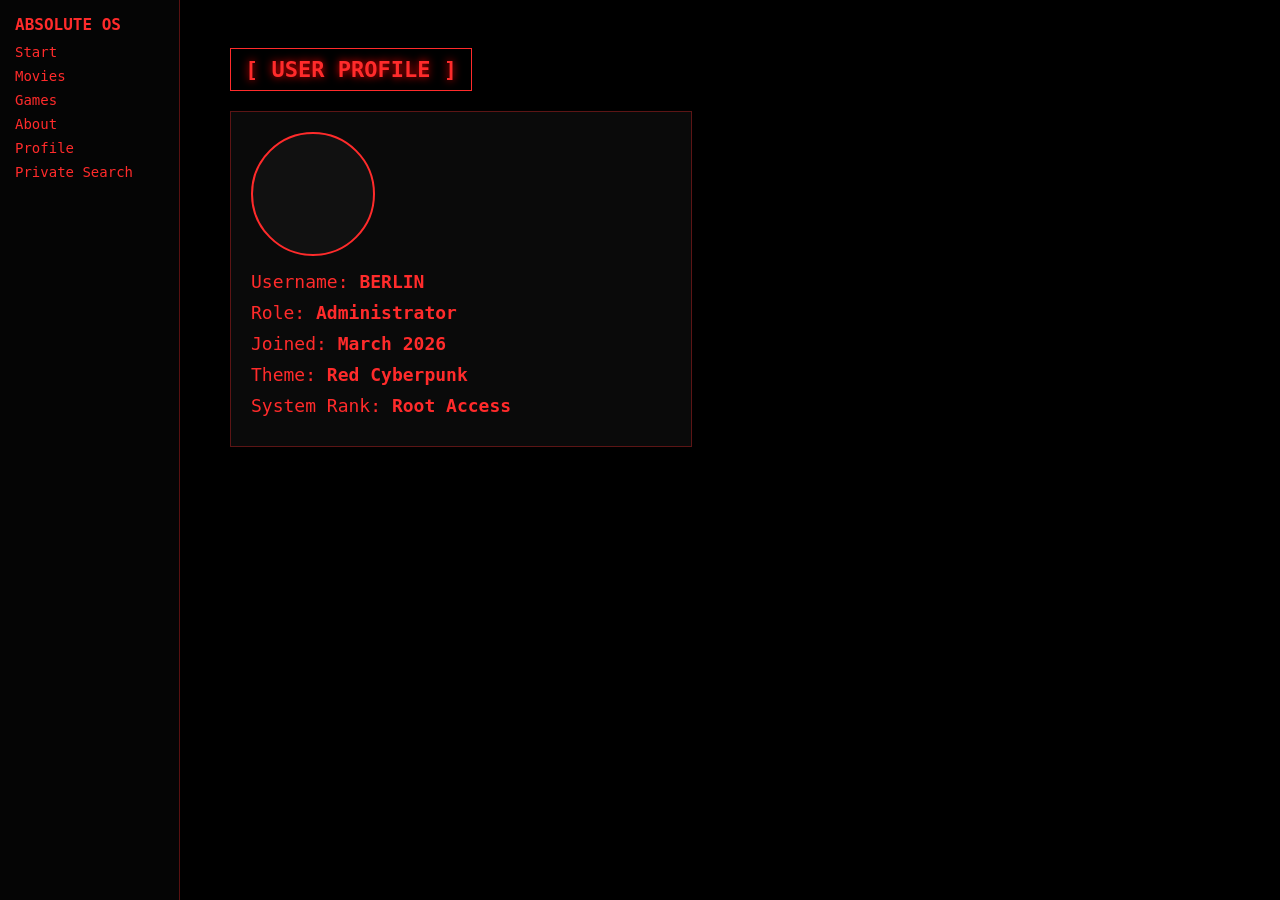
<file: profile.html>
<!DOCTYPE html>
<html lang="en">
<head>
<meta charset="UTF-8">
<title>Absolute OS – Profile</title>

<style>
  body {
    margin: 0;
    background: #000;
    color: #ff2b2b;
    font-family: Consolas, monospace;
  }

  .sidebar {
    position: fixed;
    left: 0;
    top: 0;
    bottom: 0;
    width: 180px;
    background: #050505;
    border-right: 1px solid #ff2b2b55;
    padding: 15px;
    box-sizing: border-box;
  }

  .sidebar-title {
    font-weight: bold;
    margin-bottom: 10px;
    color: #ff2b2b;
  }

  .side-link {
    display: block;
    margin: 8px 0;
    color: #ff2b2b;
    text-decoration: none;
    font-size: 14px;
  }

  .side-link.active {
    color: #fff;
    text-shadow: 0 0 10px #ff2b2b;
  }

  .container {
    margin-left: 200px;
    padding: 30px;
  }

  .section-title {
    font-size: 22px;
    border: 1px solid #ff2b2b;
    padding: 8px 14px;
    display: inline-block;
    margin-bottom: 20px;
    text-shadow: 0 0 8px #ff0000;
  }

  .profile-box {
    border: 1px solid #ff2b2b55;
    padding: 20px;
    width: 420px;
    background: #0a0a0a;
  }

  .avatar {
    width: 120px;
    height: 120px;
    border: 2px solid #ff2b2b;
    border-radius: 50%;
    background: #111;
    margin-bottom: 15px;
  }

  .info-line {
    font-size: 18px;
    margin: 10px 0;
  }
</style>
</head>

<body>

<div class="sidebar">
  <div class="sidebar-title">ABSOLUTE OS</div>

  <a class="side-link" href="index.html">Start</a>
  <a class="side-link" href="movies.html">Movies</a>
  <a class="side-link" href="games.html">Games</a>
  <a class="side-link" href="about.html">About</a>
  <a class="side-link" href="profile.html">Profile</a>
  <a class="side-link" href="search.html">Private Search</a>
</div>


<div class="container">

  <h2 class="section-title">[ USER PROFILE ]</h2>

  <div class="profile-box">

    <div class="avatar"></div>

    <div class="info-line">Username: <b>BERLIN</b></div>
    <div class="info-line">Role: <b>Administrator</b></div>
    <div class="info-line">Joined: <b>March 2026</b></div>
    <div class="info-line">Theme: <b>Red Cyberpunk</b></div>
    <div class="info-line">System Rank: <b>Root Access</b></div>

  </div>

</div>

<!-- Hacker entrance sound -->
<audio id="enterSound" src="https://assets.mixkit.co/sfx/preview/mixkit-fast-typing-on-keyboard-1381.mp3"></audio>

<script>
  // Play sound when page loads
  window.onload = () => {
    const sound = document.getElementById("enterSound");
    sound.volume = 0.4;
    sound.play().catch(() => {});
  };
</script>

</body>
</html>
</file>
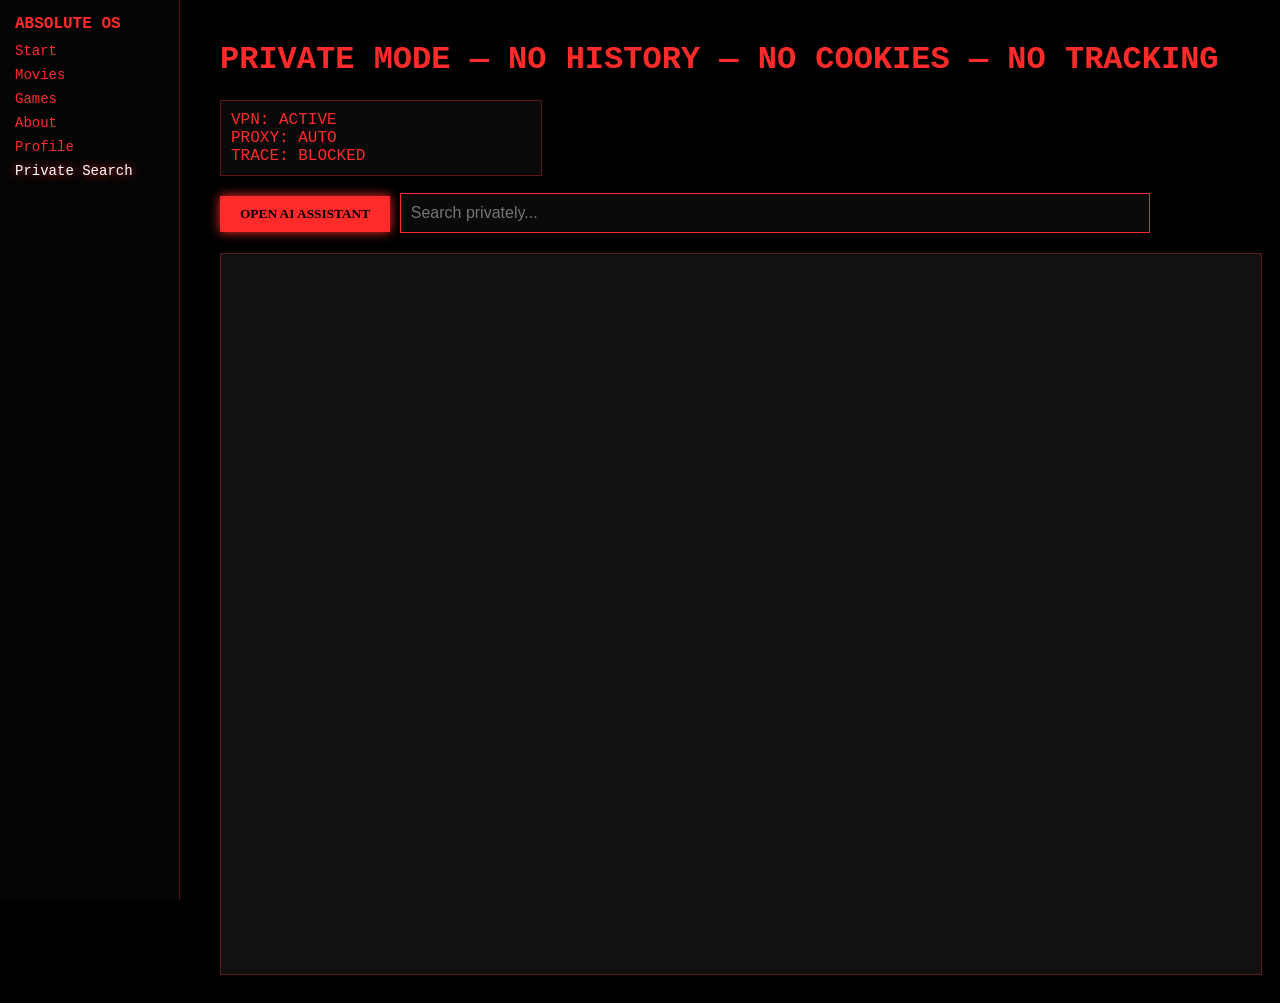
<file: search.html>
<!DOCTYPE html>
<html lang="en">
<head>
<meta charset="UTF-8">
<title>Absolute OS – Private Searcher</title>

<style>
  body {
    margin: 0;
    background: #000;
    color: #ff2b2b;
    font-family: Consolas, monospace;
  }

  .sidebar {
    position: fixed;
    left: 0;
    top: 0;
    bottom: 0;
    width: 180px;
    background: #050505;
    border-right: 1px solid #ff2b2b55;
    padding: 15px;
    box-sizing: border-box;
  }

  .sidebar-title {
    font-weight: bold;
    margin-bottom: 10px;
    color: #ff2b2b;
  }

  .side-link {
    display: block;
    margin: 8px 0;
    color: #ff2b2b;
    text-decoration: none;
    font-size: 14px;
  }

  .side-link.active {
    color: #fff;
    text-shadow: 0 0 10px #ff2b2b;
  }

  .container {
    margin-left: 200px;
    padding: 20px;
  }

  .search-bar {
    width: 70%;
    padding: 10px;
    font-size: 16px;
    background: #0a0a0a;
    border: 1px solid #ff2b2b;
    color: #ff2b2b;
    outline: none;
  }

  .vpn-box {
    margin-top: 15px;
    padding: 10px;
    width: 300px;
    border: 1px solid #ff2b2b55;
    background: #0a0a0a;
  }

  iframe {
    width: 100%;
    height: 80vh;
    margin-top: 20px;
    border: 1px solid #ff2b2b55;
    background: #111;
  }

  /* FULLSCREEN AI ASSISTANT */
  #ai-screen {
    position: fixed;
    top: 0; left: 0;
    width: 100%; height: 100%;
    background: #000;
    color: #ff2b2b;
    font-family: Consolas, monospace;
    display: none;
    flex-direction: column;
    padding: 20px;
    box-sizing: border-box;
    z-index: 9999;
  }

  #ai-chat {
    flex-grow: 1;
    overflow-y: auto;
    border: 1px solid #ff2b2b55;
    padding: 15px;
    margin-bottom: 15px;
    background: #050505;
  }

  #ai-input {
    width: 100%;
    padding: 10px;
    background: #0a0a0a;
    border: 1px solid #ff2b2b55;
    color: #ff2b2b;
    outline: none;
  }

  #open-ai {
    margin-top: 20px;
    padding: 10px 20px;
    background: #ff2b2b;
    border: none;
    color: #000;
    font-weight: bold;
    cursor: pointer;
    font-family: Consolas;
    box-shadow: 0 0 10px #ff2b2b;
  }

  #close-ai {
    padding: 8px 16px;
    background: #ff2b2b;
    border: none;
    color: #000;
    font-weight: bold;
    cursor: pointer;
    margin-bottom: 20px;
    box-shadow: 0 0 10px #ff2b2b;
  }
</style>
</head>

<body>

<!-- SIDEBAR -->
<div class="sidebar">
  <div class="sidebar-title">ABSOLUTE OS</div>
  <a class="side-link" href="index.html">Start</a>
  <a class="side-link" href="movies.html">Movies</a>
  <a class="side-link" href="games.html">Games</a>
  <a class="side-link" href="about.html">About</a>
  <a class="side-link" href="profile.html">Profile</a>
  <a class="side-link active" href="search.html">Private Search</a>
</div>

<!-- MAIN CONTENT -->
<div class="container">
  <h1>PRIVATE MODE — NO HISTORY — NO COOKIES — NO TRACKING</h1>

  <div class="vpn-box">
    VPN: ACTIVE<br>
    PROXY: AUTO<br>
    TRACE: BLOCKED
  </div>

  <!-- AI BUTTON -->
  <button id="open-ai">OPEN AI ASSISTANT</button>

  <!-- SEARCH BAR -->
  <input type="text" id="searchInput" class="search-bar" placeholder="Search privately...">

  <!-- IFRAME -->
  <iframe id="browserFrame"></iframe>
</div>

<!-- FULLSCREEN AI ASSISTANT -->
<div id="ai-screen">
  <button id="close-ai">BACK TO SEARCH</button>
  <div id="ai-chat"></div>
  <input id="ai-input" placeholder="Type your message...">
</div>

<script>
/* OPEN / CLOSE AI ASSISTANT */
document.getElementById("open-ai").onclick = () => {
  document.getElementById("ai-screen").style.display = "flex";
};

document.getElementById("close-ai").onclick = () => {
  document.getElementById("ai-screen").style.display = "none";
};

/* LOCAL AI (temporary) */
const aiChat = document.getElementById("ai-chat");
const aiInput = document.getElementById("ai-input");

function aiReply(msg) {
  const lower = msg.toLowerCase();
  let answer = "";

  if (lower.includes("hello") || lower.includes("hi")) {
    answer = "Hello Bro. You’re connected to the Absolute OS private AI channel.";
  } 
  else if (lower.includes("who are you")) {
    answer = "I am the internal Absolute OS assistant running locally.";
  }
  else if (lower.includes("help")) {
    answer = "Ask me anything. I can chat, explain things, and stay private.";
  }
  else if (lower.includes("time")) {
    answer = "Local time: " + new Date().toLocaleTimeString();
  }
  else if (lower.includes("date")) {
    answer = "Today’s date: " + new Date().toLocaleDateString();
  }
  else {
    answer = "I hear you Bro. I’m a local simulated assistant for now.";
  }

  aiChat.innerHTML += `<div><b>AI:</b> ${answer}</div>`;
  aiChat.scrollTop = aiChat.scrollHeight;
}

aiInput.addEventListener("keydown", (e) => {
  if (e.key === "Enter") {
    const msg = aiInput.value.trim();
    if (!msg) return;

    aiChat.innerHTML += `<div><b>You:</b> ${msg}</div>`;
    aiInput.value = "";

    setTimeout(() => aiReply(msg), 200);
  }
});

/* PROXY EVERYTHING — FULL BROWSER MODE */
document.getElementById("searchInput").addEventListener("keydown", function(e) {
  if (e.key === "Enter") {
    const query = this.value.trim();
    if (query) {
      const target = "https://www.startpage.com/sp/search?query=" + encodeURIComponent(query);
      const proxyURL = "http://localhost:4000/proxy?url=" + encodeURIComponent(target);
      document.getElementById("browserFrame").src = proxyURL;
    }
  }
});
</script>

</body>
</html>
</file>
